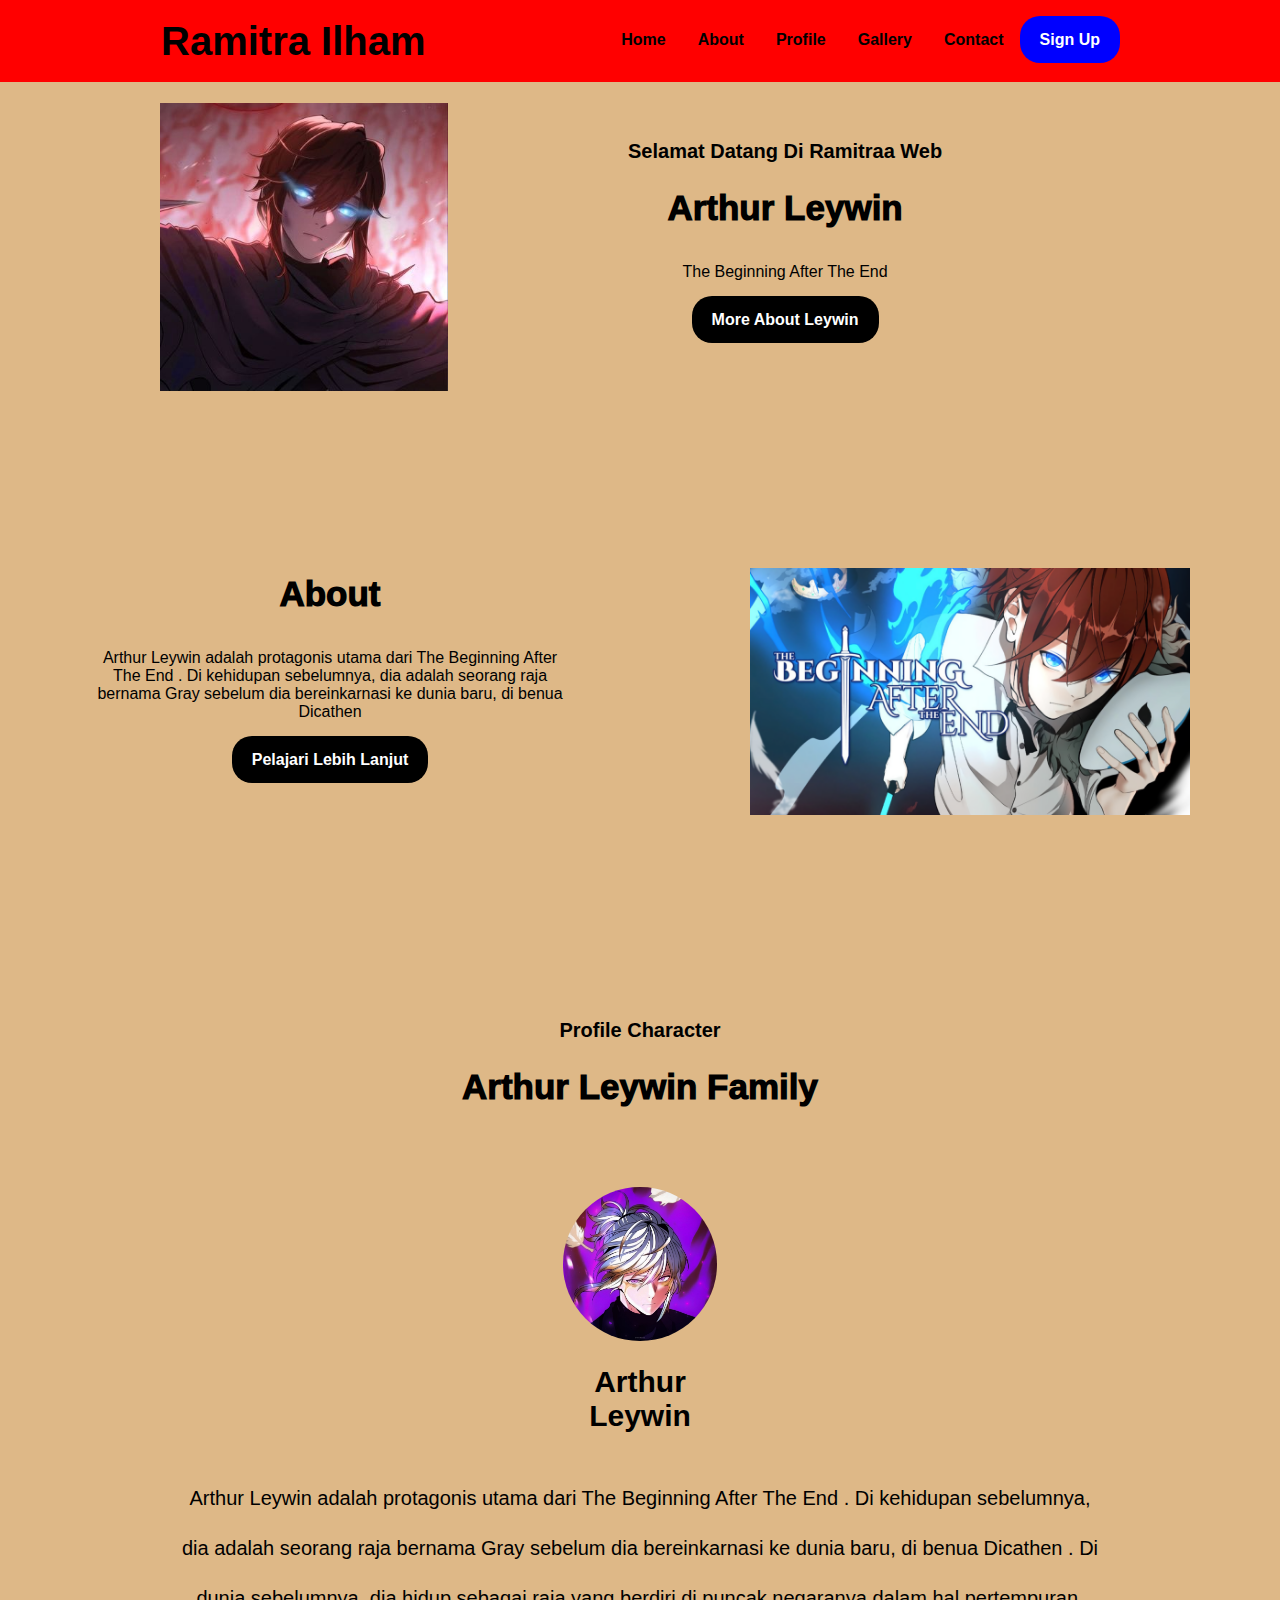
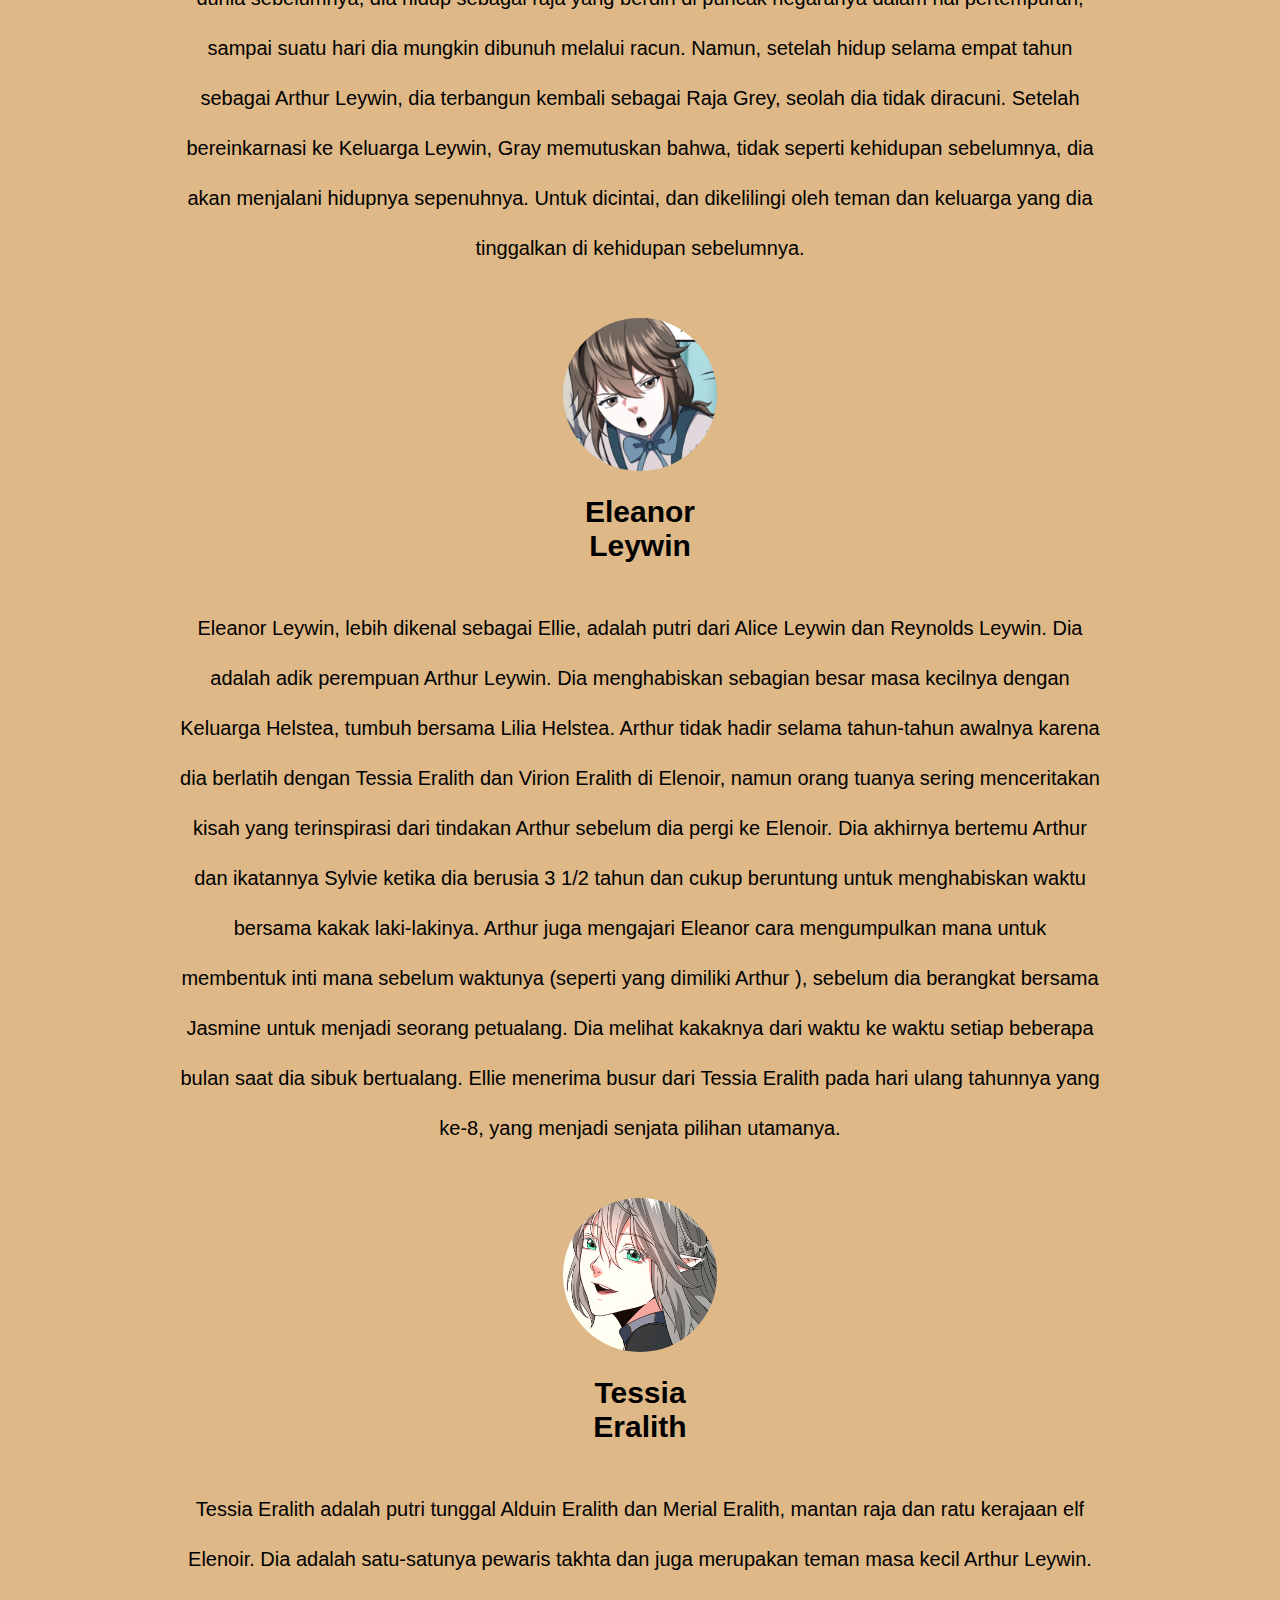
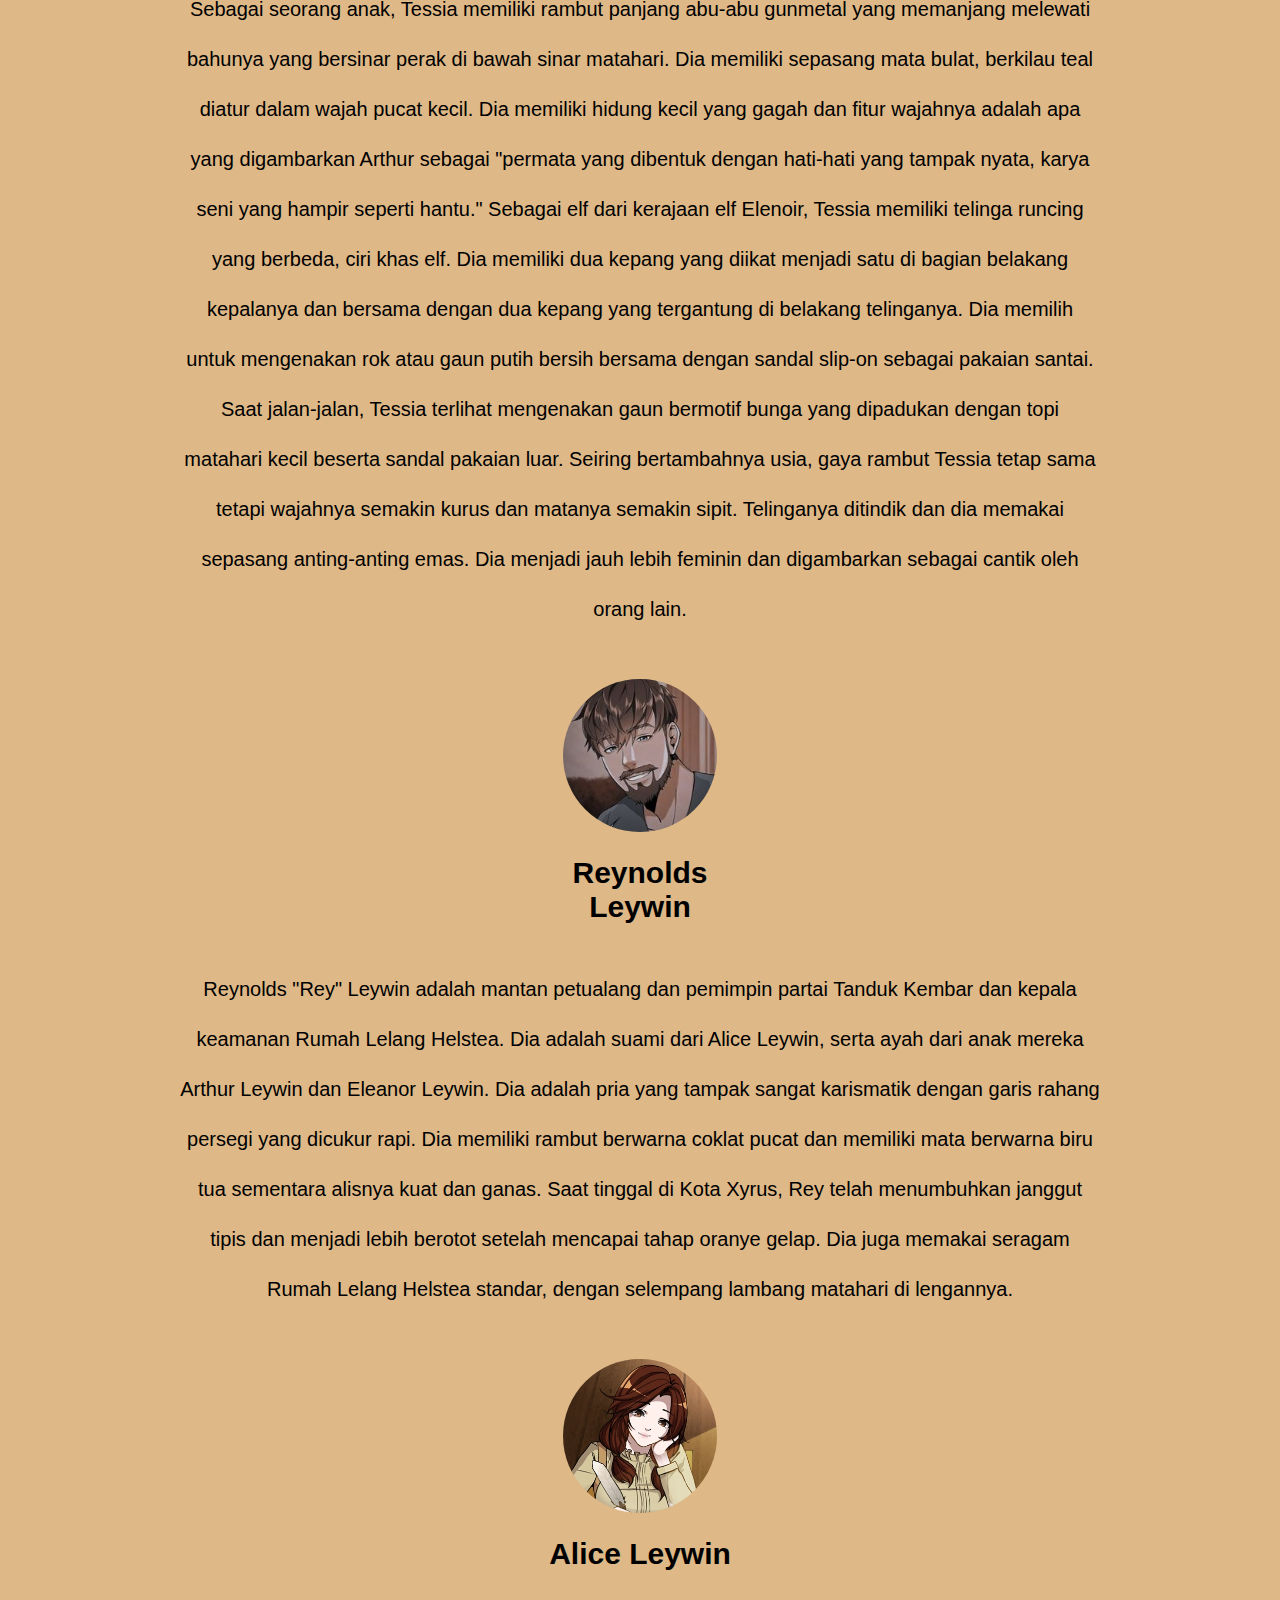
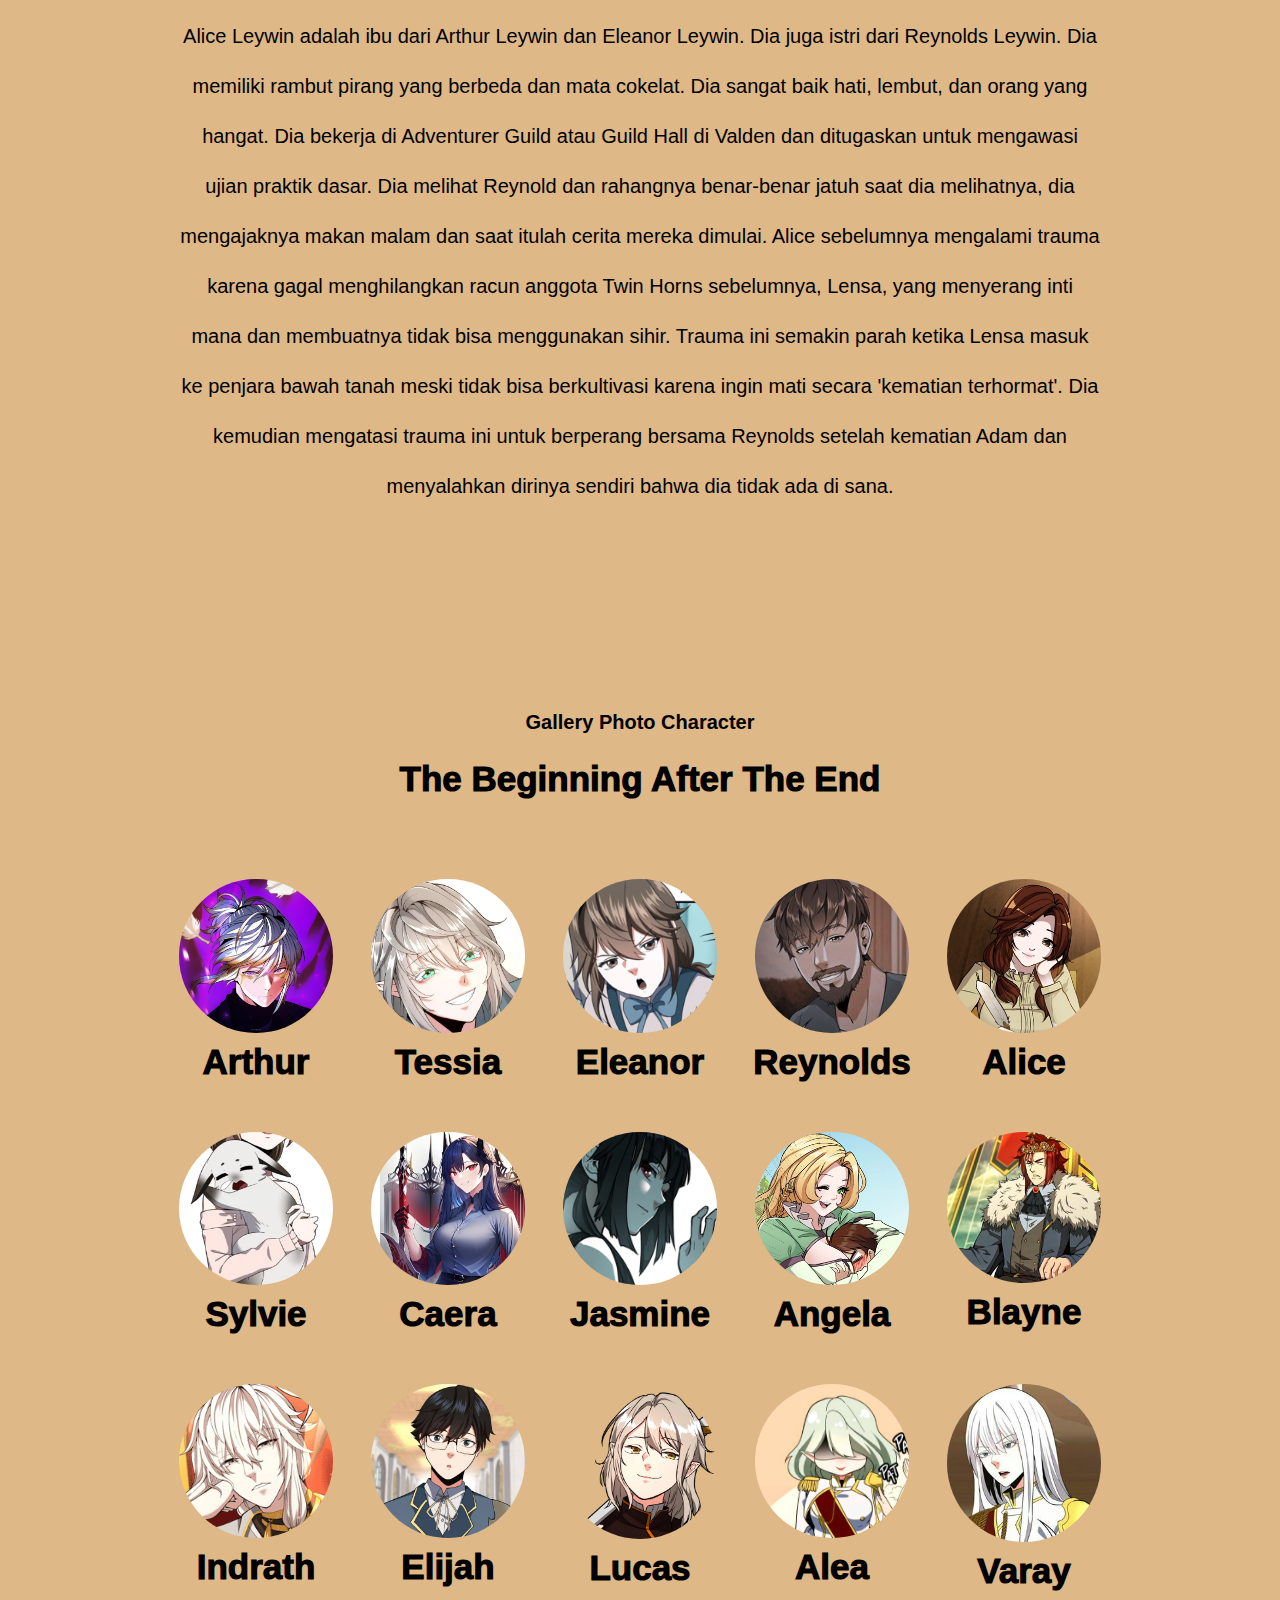
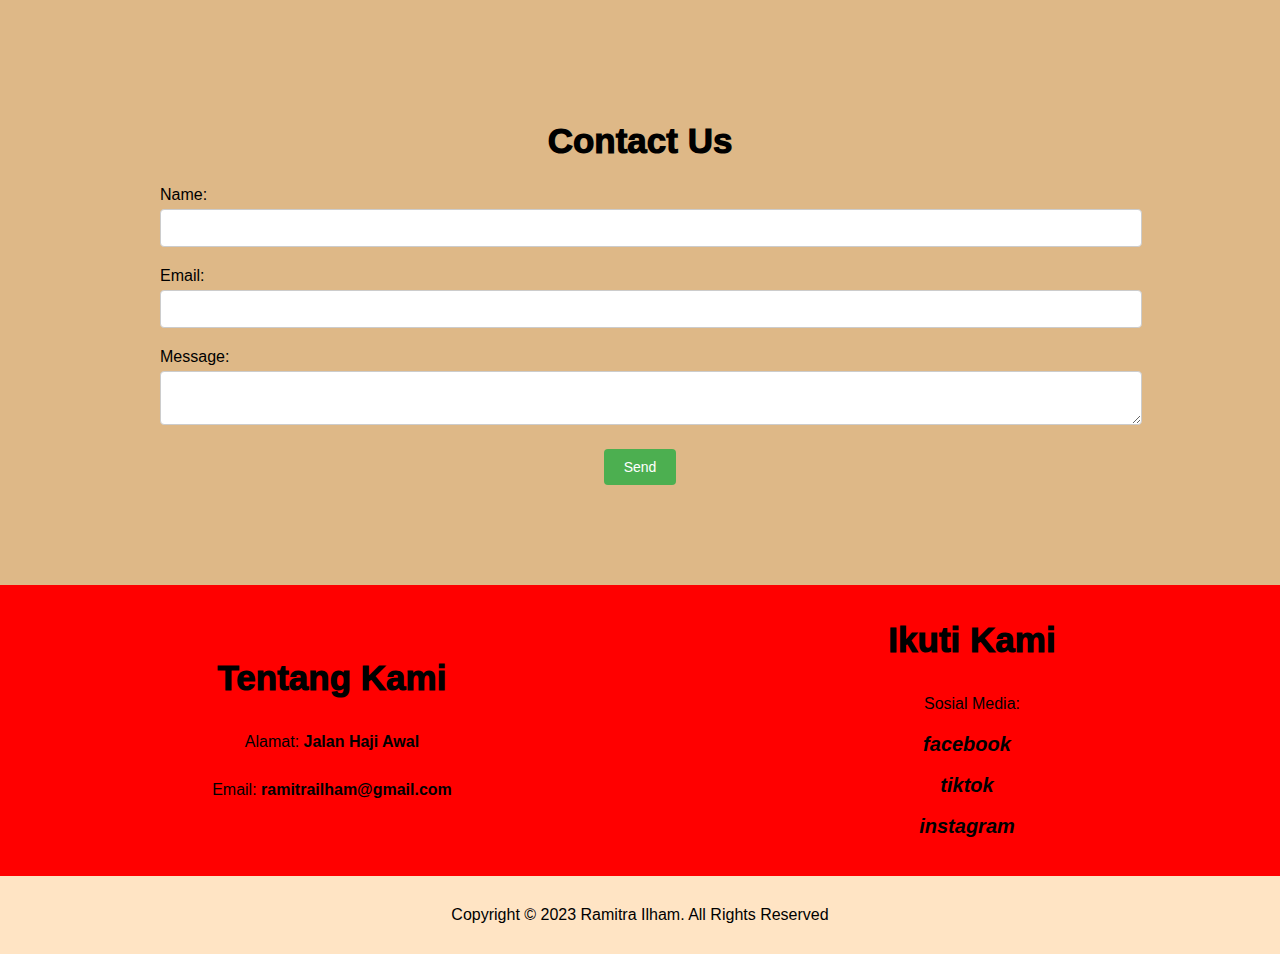
<file: 30_Ramitra/index.html>
<!DOCTYPE html>
<html lang="en">
<head>
    <meta charset="UTF-8">
    <meta http-equiv="X-UA-Compatible" content="IE=edge">
    <meta name="viewport" content="width=device-width, initial-scale=1.0">
    <title>Ramitraa Web</title>
    <link rel="stylesheet" href="style.css">
</head>
<body>
    <nav>
        <div class="container">
            <div class="logo"> <a href=""> Ramitra Ilham </a></div>
            <div class="menu">
                <ul>
                    <li><a href="home.html">Home</a></li>
                    <li><a href="about.html">About</a></li>
                    <li><a href="profile.html">Profile</a></li>
                    <li><a href="gallery.html">Gallery</a></li>
                    <li><a href="contact.html">Contact</a></li>
                    <li><a href="signup.html" class="tbl-biru">Sign Up</a></li>
                </ul>
            </div>
        </div>
    </nav>
    <div class="container">
        <!-- Home -->
        <section id="home">
            <img src="img/pfp.jpg"/>
            <div class="kolom">
                <p class="deskripsi">Selamat Datang Di Ramitraa Web</p>
                <h2>Arthur Leywin</h2>
                <p>The Beginning After The End</p>
                <p><a href="" class="tbl-merah">More About Leywin</a></p>
            </div>
        </section>
    </div>
    <div class="about">
        <!-- About -->
        <section id="about">
            <div class="abt">
                <h2>About</h2>
                <p>Arthur Leywin adalah protagonis utama dari The Beginning After The End . Di kehidupan sebelumnya, dia adalah seorang raja bernama Gray sebelum dia bereinkarnasi ke dunia baru, di benua Dicathen </p>
                <p><a href="" class="tbl-merah">Pelajari Lebih Lanjut</a></p>
            </div>
            <img src="img/tbatee.jpeg" alt="">
        </section>
    </div>
    <div class="container">
        <!-- Profile -->
        <section id="profile">
            <div class="tengah">
                <div class="pfp">
                    <p class="deskripsi">Profile Character</p>
                    <h2>Arthur Leywin Family</h2>
                </div>

                <div class="my-profile">
                    <div class="my-fav">
                        <img src="img/art.jpg" alt="">
                        <p>Arthur Leywin</p>
                    </div>
                    <h3>Arthur Leywin adalah protagonis utama dari The Beginning After The End . Di kehidupan sebelumnya, dia adalah seorang raja bernama Gray sebelum dia bereinkarnasi ke dunia baru, di benua Dicathen .
                        Di dunia sebelumnya, dia hidup sebagai raja yang berdiri di puncak negaranya dalam hal pertempuran, sampai suatu hari dia mungkin dibunuh melalui racun. Namun, setelah hidup selama empat tahun sebagai Arthur Leywin, dia terbangun kembali sebagai Raja Grey, seolah dia tidak diracuni.
                        Setelah bereinkarnasi ke Keluarga Leywin, Gray memutuskan bahwa, tidak seperti kehidupan sebelumnya, dia akan menjalani hidupnya sepenuhnya. Untuk dicintai, dan dikelilingi oleh teman dan keluarga yang dia tinggalkan di kehidupan sebelumnya.</h3>
                    <div class="my-fav">
                        <img src="img/eleanor.png" alt="">
                        <p>Eleanor Leywin</p>
                    </div>
                    <h3>Eleanor Leywin, lebih dikenal sebagai Ellie, adalah putri dari Alice Leywin dan Reynolds Leywin. Dia adalah adik perempuan Arthur Leywin. Dia menghabiskan sebagian besar masa kecilnya dengan Keluarga Helstea, tumbuh bersama Lilia Helstea. Arthur tidak hadir selama tahun-tahun awalnya karena dia berlatih dengan Tessia Eralith dan Virion Eralith di Elenoir, namun orang tuanya sering menceritakan kisah yang terinspirasi dari tindakan Arthur sebelum dia pergi ke Elenoir.
                    Dia akhirnya bertemu Arthur dan ikatannya Sylvie ketika dia berusia 3 1/2 tahun dan cukup beruntung untuk menghabiskan waktu bersama kakak laki-lakinya. Arthur juga mengajari Eleanor cara mengumpulkan mana untuk membentuk inti mana sebelum waktunya (seperti yang dimiliki Arthur ), sebelum dia berangkat bersama Jasmine untuk menjadi seorang petualang. Dia melihat kakaknya dari waktu ke waktu setiap beberapa bulan saat dia sibuk bertualang. Ellie menerima busur dari Tessia Eralith pada hari ulang tahunnya yang ke-8, yang menjadi senjata pilihan utamanya.</h3>
                    <div class="my-fav">
                        <img src="img/tess.png" alt="">
                        <p>Tessia Eralith</p>
                    </div>
                    <h3>Tessia Eralith adalah putri tunggal Alduin Eralith dan Merial Eralith, mantan raja dan ratu kerajaan elf Elenoir. Dia adalah satu-satunya pewaris takhta dan juga merupakan teman masa kecil Arthur Leywin. Sebagai seorang anak, Tessia memiliki rambut panjang abu-abu gunmetal yang memanjang melewati bahunya yang bersinar perak di bawah sinar matahari. Dia memiliki sepasang mata bulat, berkilau teal diatur dalam wajah pucat kecil. Dia memiliki hidung kecil yang gagah dan fitur wajahnya adalah apa yang digambarkan Arthur sebagai "permata yang dibentuk dengan hati-hati yang tampak nyata, karya seni yang hampir seperti hantu." Sebagai elf dari kerajaan elf Elenoir, Tessia memiliki telinga runcing yang berbeda, ciri khas elf. Dia memiliki dua kepang yang diikat menjadi satu di bagian belakang kepalanya dan bersama dengan dua kepang yang tergantung di belakang telinganya. Dia memilih untuk mengenakan rok atau gaun putih bersih bersama dengan sandal slip-on sebagai pakaian santai. Saat jalan-jalan, Tessia terlihat mengenakan gaun bermotif bunga yang dipadukan dengan topi matahari kecil beserta sandal pakaian luar. Seiring bertambahnya usia, gaya rambut Tessia tetap sama tetapi wajahnya semakin kurus dan matanya semakin sipit. Telinganya ditindik dan dia memakai sepasang anting-anting emas. Dia menjadi jauh lebih feminin dan digambarkan sebagai cantik oleh orang lain.</h3>
                    <div class="my-fav">
                        <img src="img/rleywin.jpg" alt="">
                        <p>Reynolds  Leywin</p>
                    </div>
                    <h3>Reynolds "Rey" Leywin adalah mantan petualang dan pemimpin partai Tanduk Kembar dan kepala keamanan Rumah Lelang Helstea. Dia adalah suami dari Alice Leywin, serta ayah dari anak mereka Arthur Leywin dan Eleanor Leywin. Dia adalah pria yang tampak sangat karismatik dengan garis rahang persegi yang dicukur rapi. Dia memiliki rambut berwarna coklat pucat dan memiliki mata berwarna biru tua sementara alisnya kuat dan ganas. Saat tinggal di Kota Xyrus, Rey telah menumbuhkan janggut tipis dan menjadi lebih berotot setelah mencapai tahap oranye gelap. Dia juga memakai seragam Rumah Lelang Helstea standar, dengan selempang lambang matahari di lengannya.</h3>
                    <div class="my-fav">
                        <img src="img/alice.webp" alt="">
                        <p>Alice Leywin</p>
                    </div>
                    <h3>Alice Leywin adalah ibu dari Arthur Leywin dan Eleanor Leywin. Dia juga istri dari Reynolds Leywin. Dia memiliki rambut pirang yang berbeda dan mata cokelat. Dia sangat baik hati, lembut, dan orang yang hangat. Dia bekerja di Adventurer Guild atau Guild Hall di Valden dan ditugaskan untuk mengawasi ujian praktik dasar. Dia melihat Reynold dan rahangnya benar-benar jatuh saat dia melihatnya, dia mengajaknya makan malam dan saat itulah cerita mereka dimulai. Alice sebelumnya mengalami trauma karena gagal menghilangkan racun anggota Twin Horns sebelumnya, Lensa, yang menyerang inti mana dan membuatnya tidak bisa menggunakan sihir. Trauma ini semakin parah ketika Lensa masuk ke penjara bawah tanah meski tidak bisa berkultivasi karena ingin mati secara 'kematian terhormat'. Dia kemudian mengatasi trauma ini untuk berperang bersama Reynolds setelah kematian Adam dan menyalahkan dirinya sendiri bahwa dia tidak ada di sana.</h3>
                    </div>
                </div>
            </div>
        </section>
    </div>
    <div class="container">
        <!-- Gallery -->
        <section id="gallery">
            <div class="tengah">
                <div class="glr">
                    <p class="deskripsi">Gallery Photo Character</p>
                    <h2>The Beginning After The End</h2>
                </div>

                <div class="my-photo">
                    <div class="random-photo">
                        <img src="img/art.jpg" alt="">
                        <h2>Arthur</h2>
                    </div>
                    <div class="random-photo">
                        <img src="img/eralith.webp" alt="">
                        <h2>Tessia</h2>
                    </div>
                    <div class="random-photo">
                        <img src="img/eleanor.png" alt="">
                        <h2>Eleanor</h2>
                    </div>
                    <div class="random-photo">
                        <img src="img/rleywin.jpg" alt="">
                        <h2>Reynolds</h2>
                    </div>
                    <div class="random-photo">
                        <img src="img/alice.webp" alt="">
                        <h2>Alice</h2>
                    </div>
                    <div class="random-photo">
                        <img src="img/Sylvie.webp" alt="">
                        <h2>Sylvie</h2>
                    </div>
                    <div class="random-photo">
                        <img src="img/caera.jpg" alt="">
                        <h2>Caera</h2>
                    </div>
                    <div class="random-photo">
                        <img src="img/Jasmine.webp" alt="">
                        <h2>Jasmine</h2>
                    </div>
                    <div class="random-photo">
                        <img src="img/Angela.webp" alt="">
                        <h2>Angela</h2>
                    </div>
                    <div class="random-photo">
                        <img src="img/blayne.jpg" alt="">
                        <h2>Blayne</h2>
                    </div>
                    <div class="random-photo">
                        <img src="img/indrath.png" alt="">
                        <h2>Indrath</h2>
                    </div>
                    <div class="random-photo">
                        <img src="img/elijah.webp" alt="">
                        <h2>Elijah</h2>
                    </div>
                    <div class="random-photo">
                        <img src="img/lucas.webp" alt="">
                        <h2>Lucas</h2>
                    </div>
                    <div class="random-photo">
                        <img src="img/alea.jpg" alt="">
                        <h2>Alea</h2>
                    </div>
                    <div class="random-photo">
                        <img src="img/Varay.jpg" alt="">
                        <h2>Varay</h2>
                    </div>
                </div>
            </div>
        </section>  
    </div>

    <!-- Contact -->
    <section id="contact">
        <div class="container">
          <h2>Contact Us</h2>
          <form>
            <div class="form-group">
              <label for="name">Name:</label>
              <input type="text" id="name" name="name" required>
            </div>
            <div class="form-group">
              <label for="email">Email:</label>
              <input type="email" id="email" name="email" required>
            </div>
            <div class="form-group">
              <label for="message">Message:</label>
              <textarea id="message" name="message" required></textarea>
            </div>
            <button type="submit">Send</button>
          </form>
        </div>
      </section>

      <footer>
        <div class="footer-content">
          <div class="footer-section about">
            <h2>Tentang Kami</h2>
            <p>Alamat: <b>Jalan Haji Awal</b></p>
           <p>Email: <b>ramitrailham@gmail.com</b></p>
          </div>
          <div class="footer-section social">
            <h2>Ikuti Kami</h2>
            <p>Sosial Media:</p>
            <div class="social-links">
              <a href="#"><i class="https://shorturl.at/bdFG7">facebook</i></a><br>
              <a href="#"><i class="https://www.tiktok.com/@waduhsalahakun?is_from_webapp=1&sender_device=pc">tiktok</i></a><br>
              <a href="#"><i class="https://www.instagram.com/ramitrailham_/">instagram</i></a><br>
            </div>
          </div>
        </div>
        <div class="footer-bottom">
          <p>Copyright &copy; 2023 Ramitra Ilham. All Rights Reserved</p>
        </div>
      </footer>
    </body>
    </html>
</body>
</html>
</file>
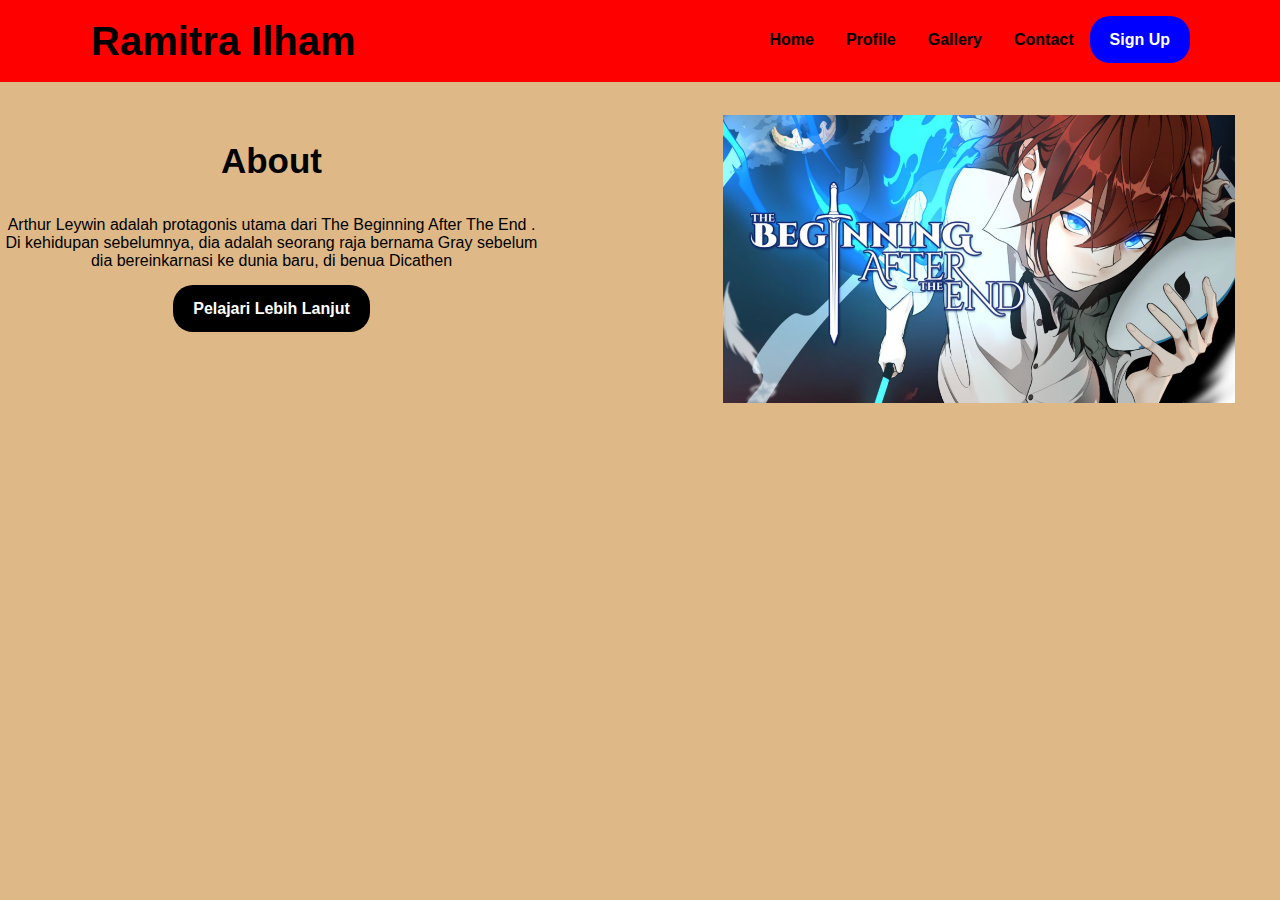
<file: 30_Ramitra/about.html>
<!DOCTYPE html>
<html lang="en">
<head>
    <meta charset="UTF-8">
    <meta http-equiv="X-UA-Compatible" content="IE=edge">
    <meta name="viewport" content="width=device-width, initial-scale=1.0">
    <title>About</title>
    <link rel="stylesheet" href="about.css">
</head>
<body>
    <nav>
        <div class="container">
            <div class="logo"> <a href=""> Ramitra Ilham </a></div>
            <div class="menu">
                <ul>
                    <li><a href="home.html">Home</a></li>
                    <li><a href="profile.html">Profile</a></li>
                    <li><a href="gallery.html">Gallery</a></li>
                    <li><a href="contact.html">Contact</a></li>
                    <li><a href="signup.html" class="tbl-biru">Sign Up</a></li>
                </ul>
            </div>
        </div>
    </nav>
    <section id="about">
        <div class="abt">
            <h2>About</h2>
            <p>Arthur Leywin adalah protagonis utama dari The Beginning After The End . Di kehidupan sebelumnya, dia adalah seorang raja bernama Gray sebelum dia bereinkarnasi ke dunia baru, di benua Dicathen </p>
            <p><a href="" class="tbl-merah">Pelajari Lebih Lanjut</a></p>
        </div>
        <img src="img/tbatee.jpeg" alt="">
    </section>
</body>
</html>
</file>
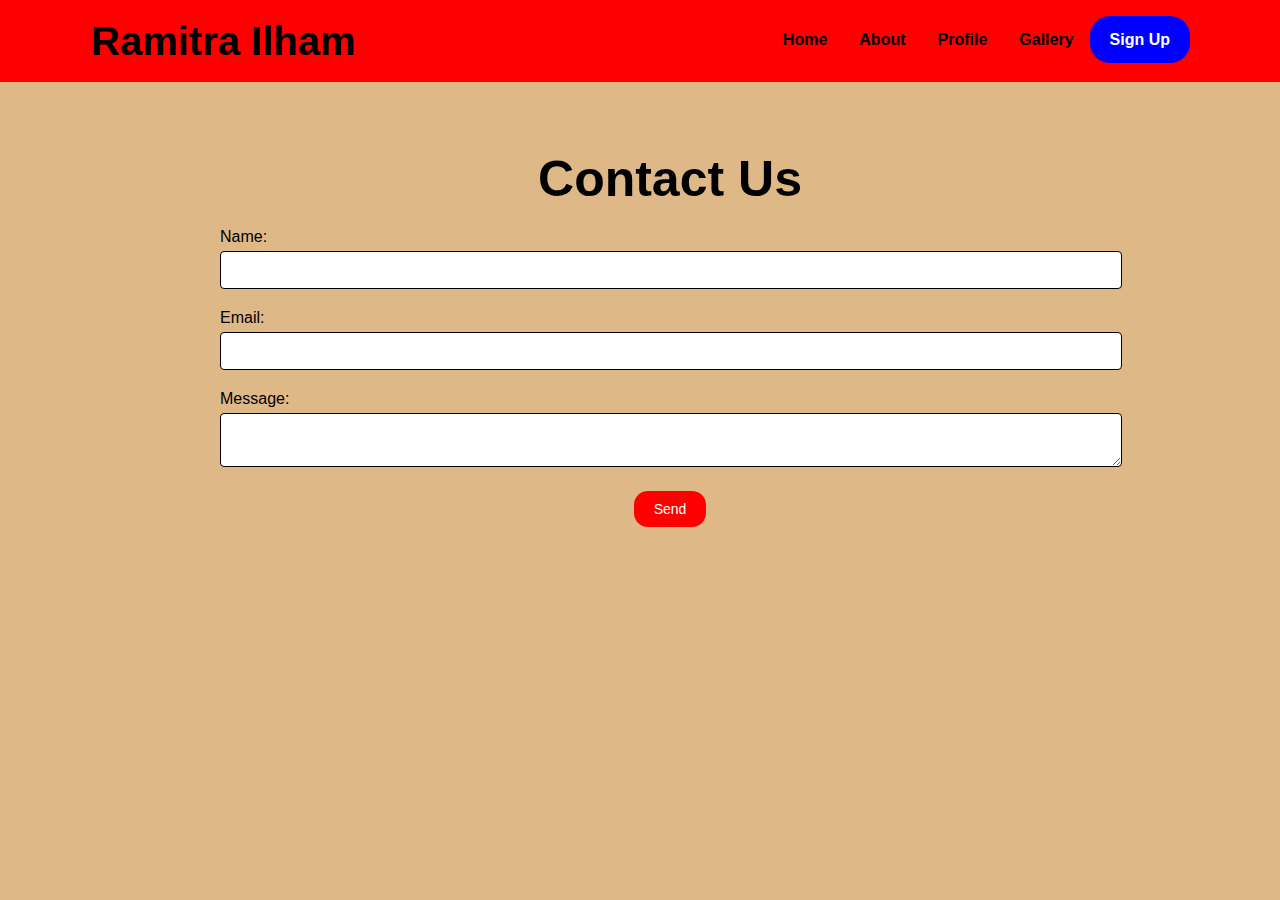
<file: 30_Ramitra/contact.html>
<!DOCTYPE html>
<html lang="en">
<head>
  <meta charset="UTF-8">
  <meta http-equiv="X-UA-Compatible" content="IE=edge">
  <meta name="viewport" content="width=device-width, initial-scale=1.0">
  <title>Contact Us</title>
  <link rel="stylesheet" href="contact.css">
</head>
<body>
  <nav>
    <div class="container">
        <div class="logo"> <a href=""> Ramitra Ilham </a></div>
        <div class="menu">
            <ul>
                <li><a href="home.html">Home</a></li>
                <li><a href="about.html">About</a></li>
                <li><a href="profile.html">Profile</a></li>
                <li><a href="gallery.html">Gallery</a></li>
                <li><a href="signup.html" class="tbl-biru">Sign Up</a></li>
            </ul>
        </div>
    </div>
</nav>
  <section id="contact">
    <div class="container">
      <h2>Contact Us</h2>
      <form>
        <div class="form-group">
          <label for="name">Name:</label>
          <input type="text" id="name" name="name" required>
        </div>
        <div class="form-group">
          <label for="email">Email:</label>
          <input type="email" id="email" name="email" required>
        </div>
        <div class="form-group">
          <label for="message">Message:</label>
          <textarea id="message" name="message" required></textarea>
        </div>
        <button type="submit">Send</button>
      </form>
    </div>
  </section>
</body>
</html>
</file>
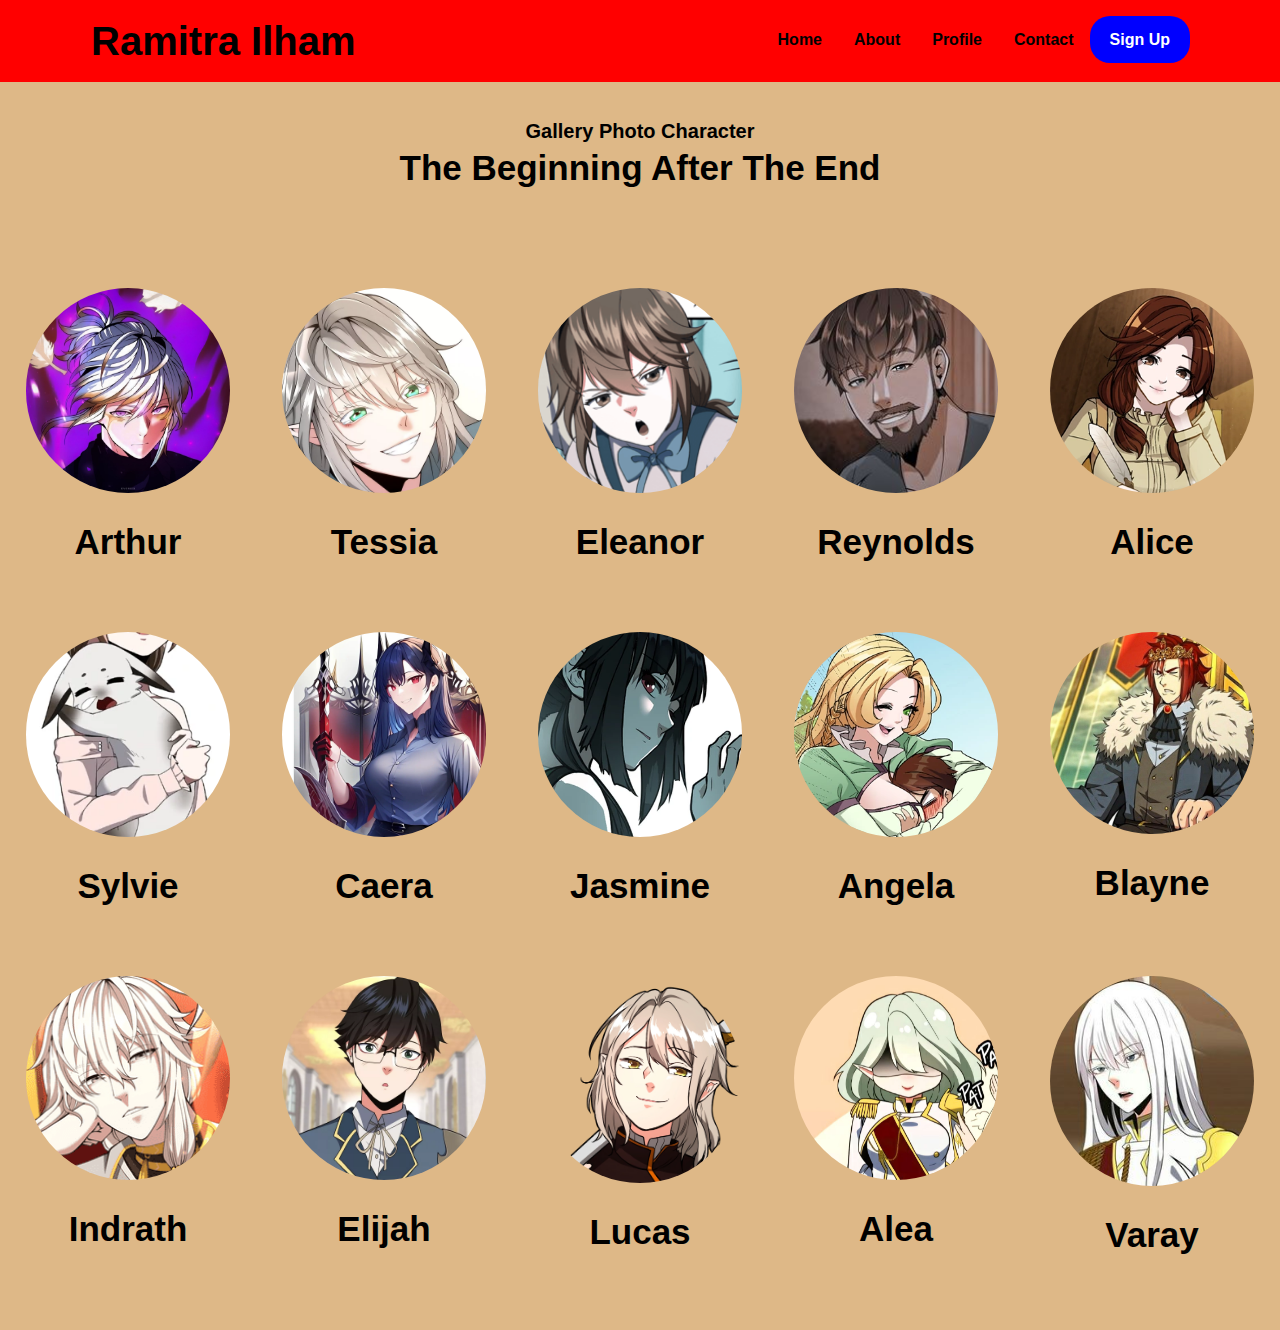
<file: 30_Ramitra/gallery.html>
<!DOCTYPE html>
<html lang="en">
<head>
    <meta charset="UTF-8">
    <meta http-equiv="X-UA-Compatible" content="IE=edge">
    <meta name="viewport" content="width=device-width, initial-scale=1.0">
    <title>Gallery</title>
    <link rel="stylesheet" href="gallery.css">
</head>
<body>
    <nav>
        <div class="container">
            <div class="logo"> <a href=""> Ramitra Ilham </a></div>
            <div class="menu">
                <ul>
                    <li><a href="home.html">Home</a></li>
                    <li><a href="about.html">About</a></li>
                    <li><a href="profile.html">Profile</a></li>
                    <li><a href="contact.html">Contact</a></li>
                    <li><a href="signup.html" class="tbl-biru">Sign Up</a></li>
                </ul>
            </div>
        </div>
    </nav>  
    <section id="gallery">
        <div class="tengah">
            <div class="glr">
                <p class="deskripsi">Gallery Photo Character</p>
                <h2>The Beginning After The End</h2>
            </div>

            <div class="my-photo">
                <div class="random-photo">
                    <img src="img/art.jpg" alt="">
                    <h2>Arthur</h2>
                </div>
                <div class="random-photo">
                    <img src="img/eralith.webp" alt="">
                    <h2>Tessia</h2>
                </div>
                <div class="random-photo">
                    <img src="img/eleanor.png" alt="">
                    <h2>Eleanor</h2>
                </div>
                <div class="random-photo">
                    <img src="img/rleywin.jpg" alt="">
                    <h2>Reynolds</h2>
                </div>
                <div class="random-photo">
                    <img src="img/alice.webp" alt="">
                    <h2>Alice</h2>
                </div>
                <div class="random-photo">
                    <img src="img/Sylvie.webp" alt="">
                    <h2>Sylvie</h2>
                </div>
                <div class="random-photo">
                    <img src="img/caera.jpg" alt="">
                    <h2>Caera</h2>
                </div>
                <div class="random-photo">
                    <img src="img/Jasmine.webp" alt="">
                    <h2>Jasmine</h2>
                </div>
                <div class="random-photo">
                    <img src="img/Angela.webp" alt="">
                    <h2>Angela</h2>
                </div>
                <div class="random-photo">
                    <img src="img/blayne.jpg" alt="">
                    <h2>Blayne</h2>
                </div>
                <div class="random-photo">
                    <img src="img/indrath.png" alt="">
                    <h2>Indrath</h2>
                </div>
                <div class="random-photo">
                    <img src="img/elijah.webp" alt="">
                    <h2>Elijah</h2>
                </div>
                <div class="random-photo">
                    <img src="img/lucas.webp" alt="">
                    <h2>Lucas</h2>
                </div>
                <div class="random-photo">
                    <img src="img/alea.jpg" alt="">
                    <h2>Alea</h2>
                </div>
                <div class="random-photo">
                    <img src="img/Varay.jpg" alt="">
                    <h2>Varay</h2>
                </div>
            </div>
        </div>
    </section> 
</body>
</html>
</file>
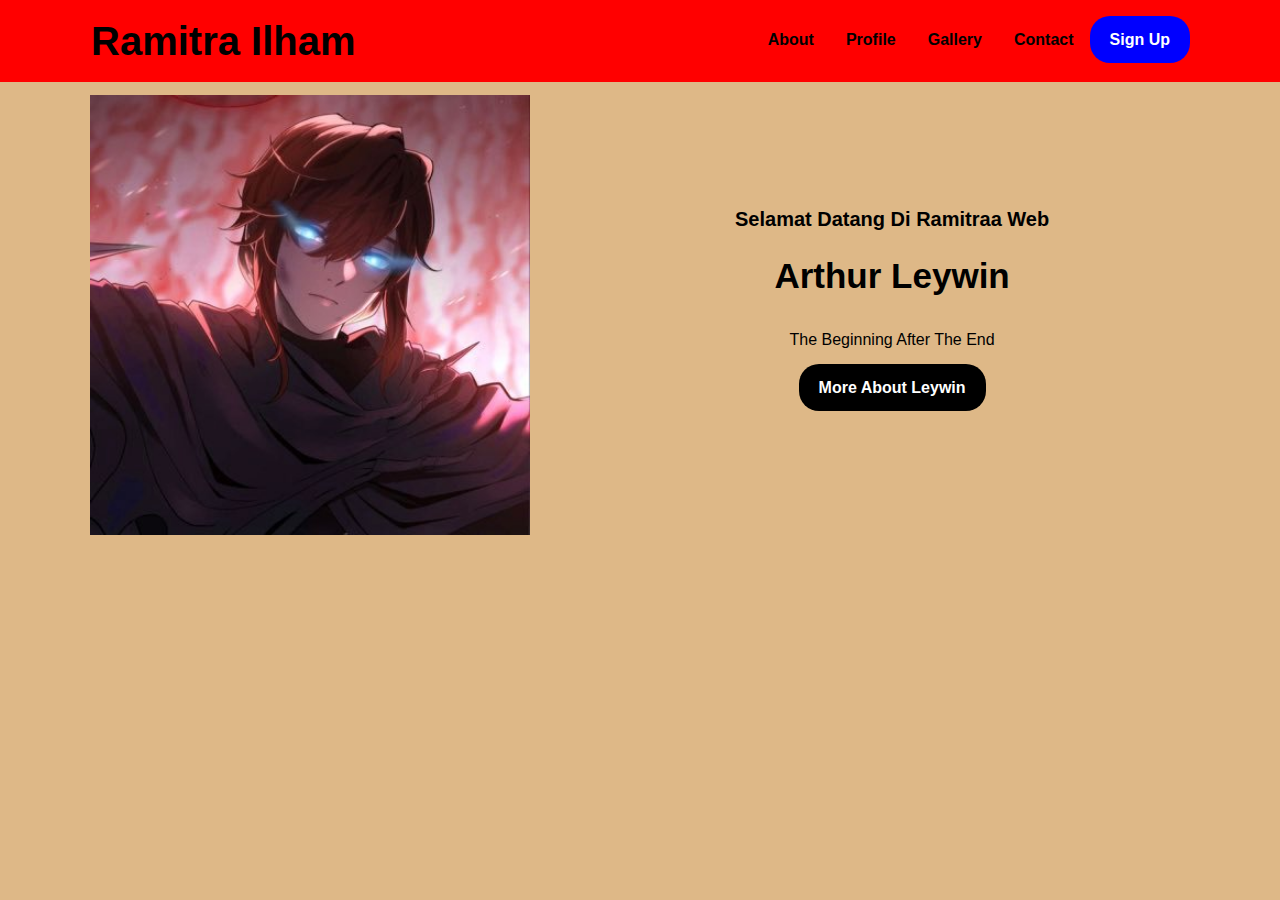
<file: 30_Ramitra/home.html>
<!DOCTYPE html>
<html lang="en">
<head>
    <meta charset="UTF-8">
    <meta http-equiv="X-UA-Compatible" content="IE=edge">
    <meta name="viewport" content="width=device-width, initial-scale=1.0">
    <title>Home</title>
    <link rel="stylesheet" href="home.css">
</head>
<body>
    <nav>
        <div class="container">
            <div class="logo"> <a href=""> Ramitra Ilham </a></div>
            <div class="menu">
                <ul>
                    <li><a href="about.html">About</a></li>
                    <li><a href="profile.html">Profile</a></li>
                    <li><a href="gallery.html">Gallery</a></li>
                    <li><a href="contact.html">Contact</a></li>
                    <li><a href="signup.html" class="tbl-biru">Sign Up</a></li>
                </ul>
            </div>
        </div>
    </nav>
    <div class="container">
        <section id="home">
            <img src="img/pfp.jpg"/>
            <div class="kolom">
                <p class="deskripsi">Selamat Datang Di Ramitraa Web</p>
                <h2>Arthur Leywin</h2>
                <p>The Beginning After The End</p>
                <p><a href="" class="tbl-merah">More About Leywin</a></p>
            </div>
        </section>
    </div>
</body>
</html>
</file>
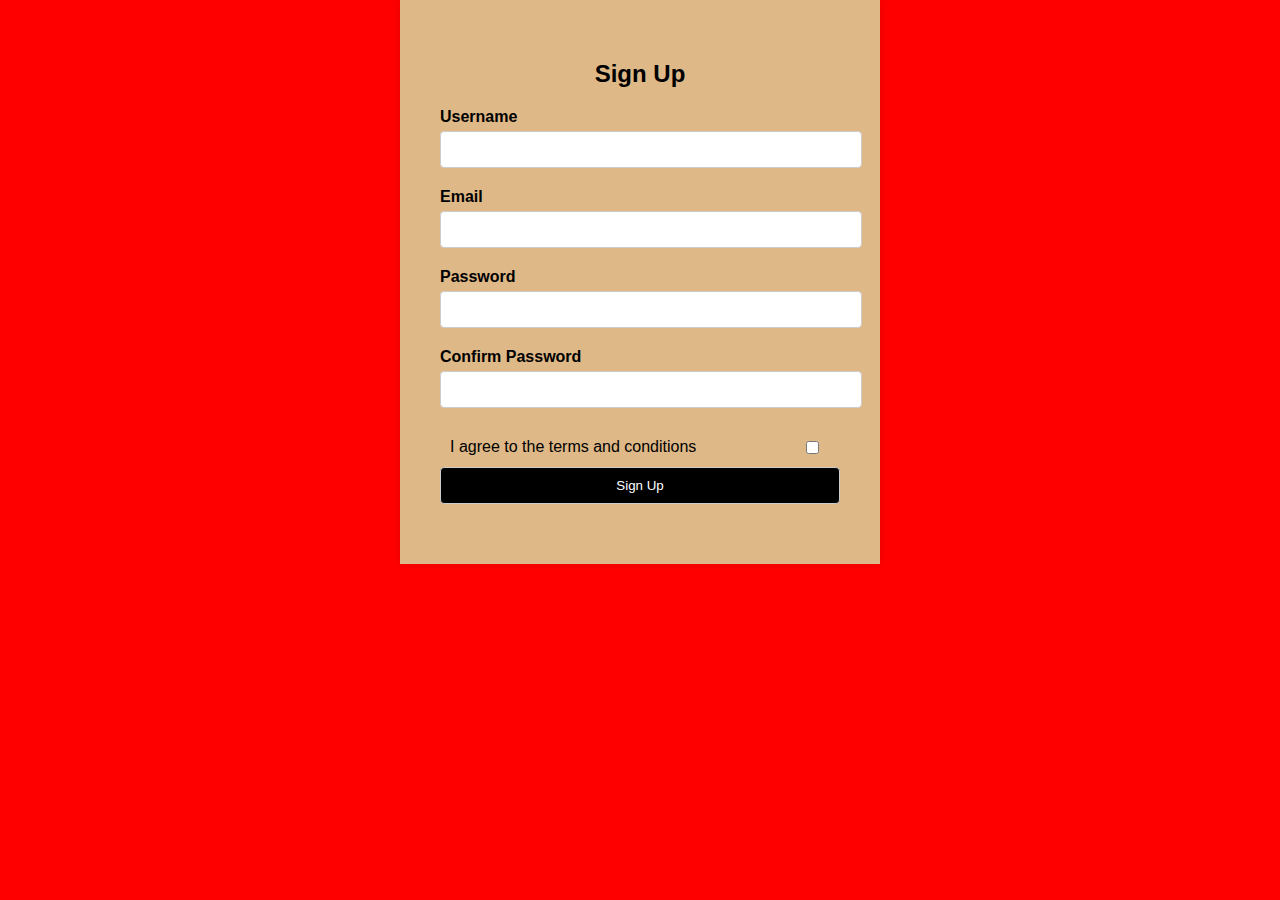
<file: 30_Ramitra/signup.html>
<!DOCTYPE html>
<html lang="en">
<head>
  <meta charset="UTF-8">
  <meta name="viewport" content="width=device-width, initial-scale=1.0">
  <title>Sign Up</title>
  <link rel="stylesheet" href="signup.css">
</head>
<body>
  <div class="container">
    <h2>Sign Up</h2>
    <form>
      <div class="form-group">
        <label for="username">Username</label>
        <input type="text" id="username" name="username" required>
      </div>
      <div class="form-group">
        <label for="email">Email</label>
        <input type="email" id="email" name="email" required>
      </div>
      <div class="form-group">
        <label for="password">Password</label>
        <input type="password" id="password" name="password" required>
      </div>
      <div class="form-group">
        <label for="confirm-password">Confirm Password</label>
        <input type="password" id="confirm-password" name="confirm-password" required>
      </div>
      <div class="check">
        <label for="terms">I agree to the terms and conditions</label>
        <input type="checkbox" id="terms" name="terms" required>
      </div>
      <div class="form-group">
        <input type="submit" value="Sign Up">
      </div>
    </form>
  </div>
</body>
</html>
</file>
<file: 30_Ramitra/style.css>
* {
    text-decoration: none;
    margin: 0px;
    padding: 0px;
}

body {
    margin: 0px;
    padding: 0px;
    font-family: sans-serif;
    background-color: burlywood;
}

.container {
    width: 1100px;
    margin: auto;
    position: relative;
}

.logo a {
    font-size: 40px;
    font-weight: bold;
    float: left;
    font-family: sans-serif;
    color: black;
    position: relative;
    padding: 1px;
}

.menu {
    float: right;
}

nav {
    width: 100%;
    margin: auto;
    display: flex;
    line-height: 80px;
    position: fixed;
    top: 0;
    background: red;
    z-index: 1;
}

nav ul {
    list-style-type: none;
    margin: 0px;
    padding: 0px;
    overflow: hidden;
}

nav ul li {
    float: left;
}

nav ul li a {
    color: black;
    font-weight:  bold;
    text-align: center;
    padding: 0px 16px 0px 16px;
    text-decoration: none;
}

nav ul li a:hover {
    text-decoration: underline;
    color: white;
    transition: ease 0.3s;
}

section {
    margin: auto;
    display: flex;
    padding-top: 70px;
    margin-bottom: 50px;
    align-items: center;
    width: 100%;
}

section img {
    width: 30%;
    margin-top: 25px;
}

.about {
    width: 1100px;
    margin: auto;
    position: relative;
    text-align: center;
}


.about img {
    width: 40%;
}

.kolom {
    margin-top: 50px;
    margin-bottom: 50px;
    margin-left: 180px;
    text-align: center;
    position: relative;
    align-items: center;
}

.kolom .deskripsi {
    font-size: 20px;
    font-weight: bold;
    font-family: sans-serif;
    color: black;
}

.abt {
    margin-top: 50px;
    margin-bottom: 50px;
    margin-right: 180px;
    text-align: center;
    align-items: center;
}

.abt .deskripsi {
    font-size: 20px;
    font-weight: bold;
    font-family: sans-serif;
    color: black;
}

.pfp {
    margin-top: 50px;
    margin-bottom: 50px;
    text-align: center;
    align-items: center;
}

.pfp .deskripsi {
    font-size: 20px;
    font-weight: bold;
    font-family: sans-serif;
    color: black;
}

.glr {
    margin-top: 50px;
    margin-bottom: 50px;
    text-align: center;
    align-items: center;
}

.glr .deskripsi {
    font-size: 20px;
    font-weight: bold;
    font-family: sans-serif;
    color: black;
}

h2 {
    font-family: sans-serif;
    font-weight: 1000;
    font-size: 35px;
    margin-bottom: 20px;
    color: black;
    width: 100%;
    line-height: 50px;
}

a.tbl-biru {
    background: blue;
    border-radius: 20px;
    margin-top: 20px;
    padding: 15px 20px 15px 20px;
    color: white;
    cursor: pointer;
    font-weight: bold;
}

a.tbl-biru:hover {
    background: black;
    text-decoration: none;
    transition: ease 0.3s;
}

a.tbl-merah {
    background: black;
    border-radius: 20px;
    margin-top: 20px;
    padding: 15px 20px 15px 20px;
    color: white;
    cursor: pointer;
    font-weight: bold;
}

a.tbl-merah:hover {
    background: red;
    text-decoration: none;
    transition: ease 0.3s;
}

p {
    margin: 10px 0px 10px 0px;
    padding: 10px 0px 10px 0px;     
}

.tengah {
    text-align: center;
    width: 100%;
}

.my-profile {
    width: 100%;
    position: relative;
    display: flex;
    flex-wrap: wrap;
}

.my-fav {
    width: 20%;
    margin: 0 auto;
}

.my-fav img {
    width: 80%;
    border-radius: 50%;
}

.my-fav p {
    font-family: sans-serif;
    font-weight: 800;
    font-size: 30px;
    text-align: center;
    color: black;
}

h3 {
    font-family: sans-serif;
    font-weight: 500;
    font-size: 20px;
    margin-bottom: 20px;
    color: black;
    width: 100%;
    line-height: 50px;
    text-align: center;
    margin: 20px 20px 20px 20px;
}

.my-photo {
    width: 100%;
    position: relative;
    display: flex;
    flex-wrap: wrap;
}

.random-photo {
    width: 20%;
    margin: 0 auto;
}

.random-photo img {
    width: 80%;
    border-radius: 50%;
}

#contact {
    padding: 50px 0;
    text-align: center;
  }
  
.container {
    max-width: 960px;
    margin: 0 auto;
  }
  
h2 {
    margin-bottom: 20px;
  }
  
.form-group {
    margin-bottom: 20px;
    text-align: left;
  }
  
label {
    display: block;
    margin-bottom: 5px;
  }
  
input, textarea {
    width: 100%;
    padding: 10px;
    font-size: 14px;
    border: 1px solid #ccc;
    border-radius: 4px;
  }
  
button {
    padding: 10px 20px;
    font-size: 14px;
    background-color: #4CAF50;
    color: #fff;
    border: none;
    border-radius: 4px;
    cursor: pointer;
  }
  
button:hover {
    background-color: #45a049;
  }
  
footer {
    background-color: red;
    color: black;
    padding-top: 30px;
  }

.footer-content {
    display: flex;
    flex-wrap: wrap;
    justify-content: space-between;
    margin-bottom: 20px;
    text-align: center;
    align-items: center;
  }

.footer-content h2 {
    align-items: center;
    font-family: sans-serif;
    font-size: 35px;
    display: block;
    justify-content: space-between;
    text-align: center;
}

.footer-section {
    flex-basis: 45%;
    padding: 0 20px;
  }
  
.social-links a {
    color: black;
    margin-right: 10px;
    font-weight: bold;
    font-size: 20px;
    display: flex;
    flex-direction: column;
    padding: 0 auto;
    text-align: center;
    align-items: center;
  }
  
.footer-bottom {
    width: 100%;
    text-align: center;
    background-color: bisque;
    padding: 10px 0px;
  }
 
@media screen and (max-width: 991.98px) {
    .container {
        width: 90%;
    }

    .logo a {
        display: block;
        width: 100%;
        text-align: center;
    }

    nav .menu {
        width: 100%;
        margin: 0;
    }

    nav .menu ul {
        text-align: center;
        margin: auto;
        line-height: 60px;
    }

    nav .menu ul li {
        display: inline-block;
        float: none;
    }

    section {
        display: block;
        text-align: center;
        width: 100%;
    }

    section img {
        display: block;
        width: 100%;
        height: auto;
    }

    .my-fav {
        width: 50%; 
    }

    .random-photo {
        width: 50%;
    }
}
</file>
<file: 30_Ramitra/about.css>
* {
    text-decoration: none;
    margin: 0px;
    padding: 0px;
}

body {
    margin: 0px;
    padding: 0px;
    font-family: sans-serif;
    background-color: burlywood;
}

.container {
    width: 1100px;
    margin: auto;
    position: relative;
}

.logo a {
    font-size: 40px;
    font-weight: bold;
    float: left;
    font-family: sans-serif;
    color: black;
    position: relative;
    padding: 1px;
}

.menu {
    float: right;
}

section {
    margin: auto;
    display: flex;
    padding-top: 90px;
    margin-bottom: 50px;
    align-items: center;
    width: 100%;
}

section img {
    width: 100%;
    margin-top: 25px;
    padding-top: 20px;
    padding-right: 20px;
}

nav {
    width: 100%;
    margin: auto;
    display: flex;
    line-height: 80px;
    position: fixed;
    top: 0;
    background: red;
    z-index: 1;
}

nav ul {
    list-style-type: none;
    margin: 0px;
    padding: 0px;
    overflow: hidden;
}

nav ul li {
    float: left;
}

nav ul li a {
    color: black;
    font-weight:  bold;
    text-align: center;
    padding: 0px 16px 0px 16px;
    text-decoration: none;
}

nav ul li a:hover {
    text-decoration: underline;
    color: white;
    transition: ease 0.3s;
}

.abt {
    margin-top: 50px;
    margin-bottom: 50px;
    margin-right: 180px;
    text-align: center;
    align-items: center;
}

.abt .deskripsi {
    font-size: 20px;
    font-weight: bold;
    font-family: sans-serif;
    color: black;
}

a.tbl-biru {
    background: blue;
    border-radius: 20px;
    margin-top: 20px;
    padding: 15px 20px 15px 20px;
    color: white;
    cursor: pointer;
    font-weight: bold;
}

a.tbl-biru:hover {
    background: black;
    text-decoration: none;
    transition: ease 0.3s;
}

p {
    margin: 10px 0px 10px 0px;
    padding: 10px 0px 10px 0px;
    align-items: center;
    text-align: center;
}

section {
    margin: auto;
    display: flex;
    padding-top: 70px;
    margin-bottom: 50px;
    align-items: center;
    text-align: center;
}

section img {
    width: 40%;
    margin-top: 25px;
    margin-right: 25px;
}

a.tbl-merah {
    background: black;
    border-radius: 20px;
    margin-top: 20px;
    padding: 15px 20px 15px 20px;
    color: white;
    cursor: pointer;
    font-weight: bold;
}

a.tbl-merah:hover {
    background: red;
    text-decoration: none;
    transition: ease 0.3s;
}

h2 {
    font-family: sans-serif;
    font-weight: 800;
    font-size: 35px;
    margin-bottom: 20px;
    color: black;
    width: 100%;
    line-height: 50px;
}
</file>
<file: 30_Ramitra/contact.css>
* {
  text-decoration: none;
  margin: 0px;
  padding: 0px;
}

body {
  margin: 0px;
  padding: 0px;
  font-family: sans-serif;
  background-color: burlywood;
}

.container {
  width: 1100px;
  margin: auto;
  position: relative;
}

.logo a {
  font-size: 40px;
  font-weight: bold;
  float: left;
  font-family: sans-serif;
  color: black;
  position: relative;
  padding: 1px;
}

.menu {
  float: right;
}

nav {
  width: 100%;
  margin: auto;
  display: flex;
  line-height: 80px;
  position: fixed;
  top: 0;
  background: red;
  z-index: 1;
}

nav ul {
  list-style-type: none;
  margin: 0px;
  padding: 0px;
  overflow: hidden;
}

nav ul li {
  float: left;
}

nav ul li a {
  color: black;
  font-weight:  bold;
  text-align: center;
  padding: 0px 16px 0px 16px;
  text-decoration: none;
}

nav ul li a:hover {
  text-decoration: underline;
  color: white;
  transition: ease 0.3s;
}

section {
  margin: auto;
  display: flex;
  padding-top: 70px;
  margin-bottom: 50px;
  align-items: center;
  width: 100%;
}

#contact {
    padding: 0 auto;
    text-align: center;
    margin: 80px;
    max-width: 1100px;
  }

h2 {
    margin-bottom: 20px;
    margin-left: 80px;
    font-weight: 800;
    font-family: sans-serif;
    font-size: 50px;
  }
  
.form-group {
    margin-bottom: 20px;
    text-align: left;
  }
  
label {
    display: block;
    margin-bottom: 5px;
    margin-left: 140px;
  }
  
input, textarea {
    width: 80%;
    padding: 10px;
    font-size: 14px;
    border: 1px solid black;
    border-radius: 4px;
    margin-left: 140px;
  }
  
button {
    padding: 10px 20px;
    font-size: 14px;
    background-color: red;
    color: #fff;
    border: none;
    border-radius: 14px;
    cursor: pointer;
    margin-left: 80px;
  }
  
button:hover {
    background-color: black;
    transition: ease 0.3s;
    text-shadow: red;
  }

  a.tbl-biru {
    background: blue;
    border-radius: 20px;
    margin-top: 20px;
    padding: 15px 20px 15px 20px;
    color: white;
    cursor: pointer;
    font-weight: bold;
}

a.tbl-biru:hover {
    background: black;
    text-decoration: none;
    transition: ease 0.3s;
}
</file>
<file: 30_Ramitra/gallery.css>
* {
    text-decoration: none;
    margin: 0px;
    padding: 0px;
}

body {
    margin: 0px;
    padding: 0px;
    font-family: sans-serif;
    background-color: burlywood;
}

.container {
    width: 1100px;
    margin: auto;
    position: relative;
}

.logo a {
    font-size: 40px;
    font-weight: bold;
    float: left;
    font-family: sans-serif;
    color: black;
    position: relative;
    padding: 1px;
}

.menu {
    float: right;
}

nav {
    width: 100%;
    margin: auto;
    display: flex;
    line-height: 80px;
    position: fixed;
    top: 0;
    background: red;
    z-index: 1;
}

nav ul {
    list-style-type: none;
    margin: 0px;
    padding: 0px;
    overflow: hidden;
}

nav ul li {
    float: left;
}

nav ul li a {
    color: black;
    font-weight:  bold;
    text-align: center;
    padding: 0px 16px 0px 16px;
    text-decoration: none;
}

nav ul li a:hover {
    text-decoration: underline;
    color: white;
    transition: ease 0.3s;
}

section {
    margin: auto;
    display: flex;
    padding-top: 70px;
    margin-bottom: 50px;
    align-items: center;
    width: 100%;
}

section img {
    width: 30%;
    margin-top: 25px;
}

.tengah {
    text-align: center;
    width: 100%;
}

.glr {
    margin-top: 50px;
    margin-bottom: 50px;
    text-align: center;
    align-items: center;
}

.glr .deskripsi {
    font-size: 20px;
    font-weight: bold;
    font-family: sans-serif;
    color: black;
}

h2 {
    font-family: sans-serif;
    font-weight: 800;
    font-size: 35px;
    margin-bottom: 20px;
    color: black;
    width: 100%;
    line-height: 50px;
}

.my-photo {
    width: 100%;
    position: relative;
    display: flex;
    flex-wrap: wrap;
}

.random-photo {
    width: 20%;
    margin: 0 auto;
}

.random-photo img {
    width: 80%;
    border-radius: 50%;
    padding: 20px;
}

a.tbl-biru {
    background: blue;
    border-radius: 20px;
    margin-top: 20px;
    padding: 15px 20px 15px 20px;
    color: white;
    cursor: pointer;
    font-weight: bold;
}

a.tbl-biru:hover {
    background: black;
    text-decoration: none;
    transition: ease 0.3s;
}
</file>
<file: 30_Ramitra/home.css>
* {
    text-decoration: none;
    margin: 0px;
    padding: 0px;
}

body {
    margin: 0px;
    padding: 0px;
    font-family: sans-serif;
    background-color: burlywood;
}

.container {
    width: 1100px;
    margin: auto;
    position: relative;
}

.logo a {
    font-size: 40px;
    font-weight: bold;
    float: left;
    font-family: sans-serif;
    color: black;
    position: relative;
    padding: 1px;
}

.menu {
    float: right;
}

nav {
    width: 100%;
    margin: auto;
    display: flex;
    line-height: 80px;
    position: fixed;
    top: 0;
    background: red;
    z-index: 1;
}

nav ul {
    list-style-type: none;
    margin: 0px;
    padding: 0px;
    overflow: hidden;
}

nav ul li {
    float: left;
}

nav ul li a {
    color: black;
    font-weight:  bold;
    text-align: center;
    padding: 0px 16px 0px 16px;
    text-decoration: none;
}

nav ul li a:hover {
    text-decoration: underline;
    color: white;
    transition: ease 0.3s;
}

.kolom {
    margin-top: 50px;
    margin-bottom: 50px;
    margin-left: 180px;
    text-align: center;
    position: relative;
    align-items: center;
}

.kolom .deskripsi {
    font-size: 20px;
    font-weight: bold;
    font-family: sans-serif;
    color: black;
}

a.tbl-biru {
    background: blue;
    border-radius: 20px;
    margin-top: 20px;
    padding: 15px 20px 15px 20px;
    color: white;
    cursor: pointer;
    font-weight: bold;
}

a.tbl-biru:hover {
    background: black;
    text-decoration: none;
    transition: ease 0.3s;
}

p {
    margin: 10px 0px 10px 0px;
    padding: 10px 0px 10px 0px;
    align-items: center;
    text-align: center;
}

section {
    margin: auto;
    display: flex;
    padding-top: 70px;
    margin-bottom: 50px;
    align-items: center;
    text-align: center;
}

section img {
    width: 40%;
    margin-top: 25px;
    margin-right: 25px;
}

a.tbl-merah {
    background: black;
    border-radius: 20px;
    margin-top: 20px;
    padding: 15px 20px 15px 20px;
    color: white;
    cursor: pointer;
    font-weight: bold;
}

a.tbl-merah:hover {
    background: red;
    text-decoration: none;
    transition: ease 0.3s;
}

h2 {
    font-family: sans-serif;
    font-weight: 800;
    font-size: 35px;
    margin-bottom: 20px;
    color: black;
    width: 100%;
    line-height: 50px;
}
</file>
<file: 30_Ramitra/signup.css>
/* CSS untuk halaman sign up */
body {
  font-family: Arial, sans-serif;
  background-color: red;
  margin: 0;
  padding: 0;
}

.container {
  max-width: 400px;
  margin: 0 auto;
  padding: 40px;
  background-color: burlywood;
  box-shadow: 0 0 10px rgba(0, 0, 0, 0.1);
}

h2 {
  text-align: center;
}

.form-group {
  margin-bottom: 20px;
}

.form-group label {
  display: block;
  margin-bottom: 5px;
  font-weight: bold;
}

.form-group input {
  width: 100%;
  padding: 10px;
  border: 1px solid #cccccc;
  border-radius: 4px;
}

.form-group input[type="submit"] {
  background-color: black;
  color: #ffffff;
  cursor: pointer;
}

.form-group input[type="submit"]:hover {
  color: red;
  transition: ease 0.3s;
}

.check {
  display: flex;
  align-items: center;
  padding: 10px;
}

.check input[type="checkbox"] {
  margin-left: 110px;
}

.error-message {
  color: red;
  margin-top: 5px;
}

.success-message {
  color: green;
  margin-top: 5px;
}
</file>
